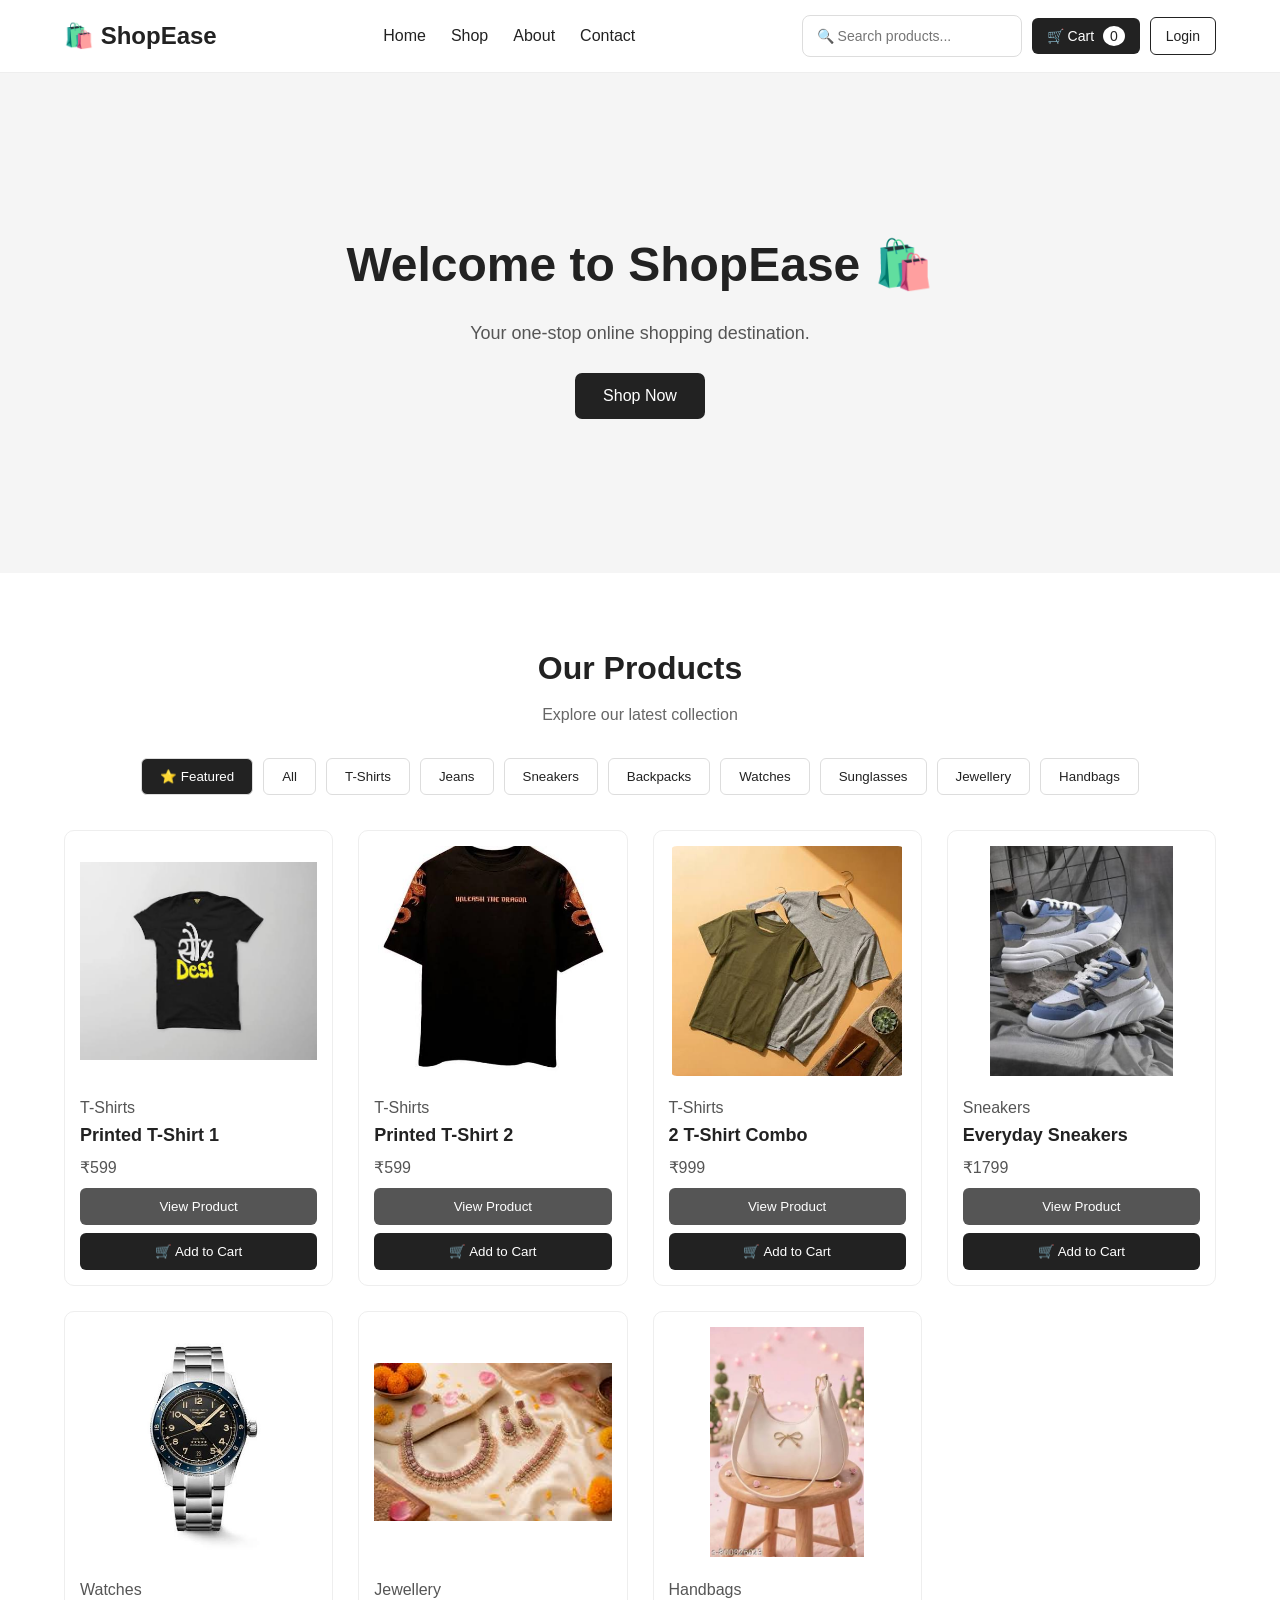
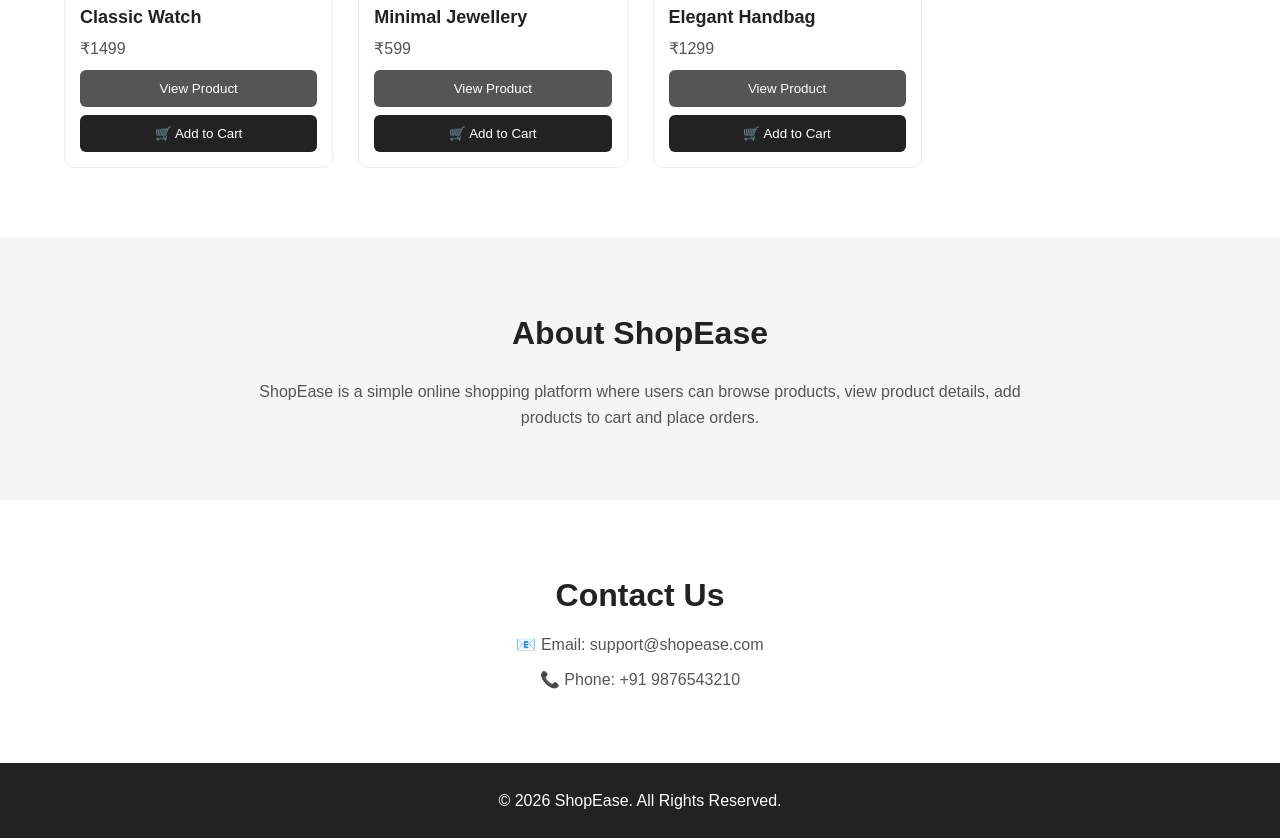
<file: index.html>
<!DOCTYPE html>
<html lang="en">

<head>

    <meta charset="UTF-8">

    <meta
        name="viewport"
        content="width=device-width, initial-scale=1.0"
    >

    <title>ShopEase</title>

    <link
        rel="stylesheet"
        href="style.css"
    >

</head>

<body>

    <!-- ================= HEADER ================= -->

    <header class="header">

        <div class="logo">
            🛍️ ShopEase
        </div>

        <nav class="nav">

            <a href="#home">
                Home
            </a>

            <a href="#shop">
                Shop
            </a>

            <a href="#about">
                About
            </a>

            <a href="#contact">
                Contact
            </a>

        </nav>

        <div class="header-buttons">

            <!-- SEARCH -->

            <div class="header-search">

                <input
                    type="text"
                    id="searchInput"
                    placeholder="🔍 Search products..."
                    oninput="searchProducts()"
                >

            </div>


            <!-- CART -->

            <button
                class="cart-button"
                onclick="openCart()"
            >
                🛒 Cart
                <span id="cartCount">0</span>
            </button>


            <!-- LOGIN -->

            <button
                id="loginButton"
                class="login-button"
                onclick="openLogin()"
            >
                Login
            </button>


            <!-- LOGOUT -->

            <button
                id="logoutButton"
                class="login-button"
                onclick="logout()"
                style="display: none;"
            >
                Logout
            </button>

        </div>

    </header>


    <!-- ================= HOME ================= -->

    <section
        id="home"
        class="hero"
    >

        <div class="hero-content">

            <h1>
                Welcome to ShopEase 🛍️
            </h1>

            <p>
                Your one-stop online shopping destination.
            </p>

            <button
                class="hero-btn"
                onclick="document.getElementById('shop').scrollIntoView()"
            >
                Shop Now
            </button>

        </div>

    </section>


    <!-- ================= SHOP ================= -->

    <section
        id="shop"
        class="shop-section"
    >

        <h2>
            Our Products
        </h2>

        <p class="section-subtitle">
            Explore our latest collection
        </p>


        <!-- CATEGORY BUTTONS -->

        <div
            id="categories"
            class="category-buttons"
        >

            <button
                onclick="showFeatured()"
                class="category-btn active"
            >
                ⭐ Featured
            </button>

            <button
                onclick="filterProducts('All')"
                class="category-btn"
            >
                All
            </button>

            <button
                onclick="filterProducts('T-Shirts')"
                class="category-btn"
            >
                T-Shirts
            </button>

            <button
                onclick="filterProducts('Jeans')"
                class="category-btn"
            >
                Jeans
            </button>

            <button
                onclick="filterProducts('Sneakers')"
                class="category-btn"
            >
                Sneakers
            </button>

            <button
                onclick="filterProducts('Backpacks')"
                class="category-btn"
            >
                Backpacks
            </button>

            <button
                onclick="filterProducts('Watches')"
                class="category-btn"
            >
                Watches
            </button>

            <button
                onclick="filterProducts('Sunglasses')"
                class="category-btn"
            >
                Sunglasses
            </button>

            <button
                onclick="filterProducts('Jewellery')"
                class="category-btn"
            >
                Jewellery
            </button>

            <button
                onclick="filterProducts('Handbags')"
                class="category-btn"
            >
                Handbags
            </button>

        </div>


        <!-- PRODUCT GRID -->

        <div
            id="productGrid"
            class="product-grid"
        ></div>

    </section>


    <!-- ================= ABOUT ================= -->

    <section
        id="about"
        class="about-section"
    >

        <h2>
            About ShopEase
        </h2>

        <p>
            ShopEase is a simple online shopping platform
            where users can browse products, view product
            details, add products to cart and place orders.
        </p>

    </section>


    <!-- ================= CONTACT ================= -->

    <section
        id="contact"
        class="contact-section"
    >

        <h2>
            Contact Us
        </h2>

        <p>
            📧 Email: support@shopease.com
        </p>

        <p>
            📞 Phone: +91 9876543210
        </p>

    </section>


    <!-- ================= PRODUCT DETAILS MODAL ================= -->

    <div
        id="productModal"
        class="modal"
    >

        <div class="product-detail-box">

            <button
                class="close-modal"
                onclick="closeProductDetails()"
            >
                ×
            </button>

            <div
                id="productDetails"
                class="product-details"
            ></div>

        </div>

    </div>


    <!-- ================= CART MODAL ================= -->

    <div
        id="cartModal"
        class="modal"
    >

        <div class="cart-box">

            <button
                class="close-modal"
                onclick="closeCart()"
            >
                ×
            </button>

            <h2>
                🛒 Your Cart
            </h2>

            <div
                id="cartItems"
                class="cart-items"
            ></div>

            <div class="cart-bottom">

                <strong>
                    Total:
                </strong>

                <strong id="cartTotal">
                    ₹0
                </strong>

            </div>

            <button
                class="checkout-btn"
                onclick="checkout()"
            >
                Proceed to Checkout
            </button>

        </div>

    </div>


    <!-- ================= CHECKOUT MODAL ================= -->

    <div
        id="checkoutModal"
        class="modal"
    >

        <div class="auth-box">

            <button
                class="close-modal"
                onclick="closeCheckout()"
            >
                ×
            </button>

            <h2>
                🛍️ Checkout
            </h2>

            <p>
                Enter your delivery details.
            </p>

            <form id="checkoutForm">

                <input
                    type="text"
                    id="checkoutName"
                    placeholder="Full Name"
                    required
                >

                <input
                    type="tel"
                    id="checkoutPhone"
                    placeholder="Phone Number"
                    required
                >

                <textarea
                    id="checkoutAddress"
                    placeholder="Delivery Address"
                    required
                ></textarea>

                <select
                    id="paymentMethod"
                    required
                >

                    <option value="">
                        Select Payment Method
                    </option>

                    <option value="Cash on Delivery">
                        Cash on Delivery
                    </option>

                    <option value="UPI">
                        UPI
                    </option>

                    <option value="Card">
                        Credit / Debit Card
                    </option>

                </select>

                <div
                    id="checkoutSummary"
                    style="
                        margin:15px 0;
                        padding:12px;
                        background:#f5f5f5;
                        border-radius:8px;
                    "
                ></div>

                <p
                    id="checkoutMessage"
                    class="form-message"
                ></p>

                <button
                    type="submit"
                    class="auth-btn"
                >
                    Place Order
                </button>

            </form>

        </div>

    </div>


    <!-- ================= LOGIN MODAL ================= -->

    <div
        id="loginModal"
        class="modal"
    >

        <div class="auth-box">

            <button
                class="close-modal"
                onclick="closeLogin()"
            >
                ×
            </button>

            <h2>
                Login
            </h2>

            <form id="loginForm">

                <input
                    type="email"
                    id="loginEmail"
                    placeholder="Email"
                    required
                >

                <input
                    type="password"
                    id="loginPassword"
                    placeholder="Password"
                    required
                >

                <button
                    type="submit"
                    class="auth-btn"
                >
                    Login
                </button>

                <p
                    id="loginMessage"
                    class="form-message"
                ></p>

                <p style="margin-top: 15px; text-align: center;">

                    Don't have an account?

                    <button
                        type="button"
                        onclick="showSignup()"
                        style="
                            border: none;
                            background: none;
                            color: #222;
                            font-weight: bold;
                            cursor: pointer;
                            text-decoration: underline;
                        "
                    >
                        Sign Up
                    </button>

                </p>

            </form>

        </div>

    </div>


    <!-- ================= SIGNUP MODAL ================= -->

    <div
        id="signupModal"
        class="modal"
    >

        <div class="auth-box">

            <button
                class="close-modal"
                onclick="closeSignup()"
            >
                ×
            </button>

            <h2>
                Create Account
            </h2>

            <form id="signupForm">

                <input
                    type="text"
                    id="signupName"
                    placeholder="Full Name"
                    required
                >

                <input
                    type="email"
                    id="signupEmail"
                    placeholder="Email"
                    required
                >

                <input
                    type="password"
                    id="signupPassword"
                    placeholder="Password"
                    required
                >

                <input
                    type="password"
                    id="signupConfirm"
                    placeholder="Confirm Password"
                    required
                >

                <label style="font-size: 14px; text-align: left;">

                    <input
                        type="checkbox"
                        id="signupTerms"
                    >

                    I agree to the Terms & Conditions

                </label>

                <button
                    type="submit"
                    class="auth-btn"
                >
                    Sign Up
                </button>

                <p
                    id="signupMessage"
                    class="form-message"
                ></p>

                <p style="margin-top: 15px; text-align: center;">

                    Already have an account?

                    <button
                        type="button"
                        onclick="showLogin()"
                        style="
                            border: none;
                            background: none;
                            color: #222;
                            font-weight: bold;
                            cursor: pointer;
                            text-decoration: underline;
                        "
                    >
                        Login
                    </button>

                </p>

            </form>

        </div>

    </div>


    <!-- ================= FOOTER ================= -->

    <footer>

        <p>
            © 2026 ShopEase. All Rights Reserved.
        </p>

    </footer>


    <script src="script.js"></script>

</body>

</html>
</file>
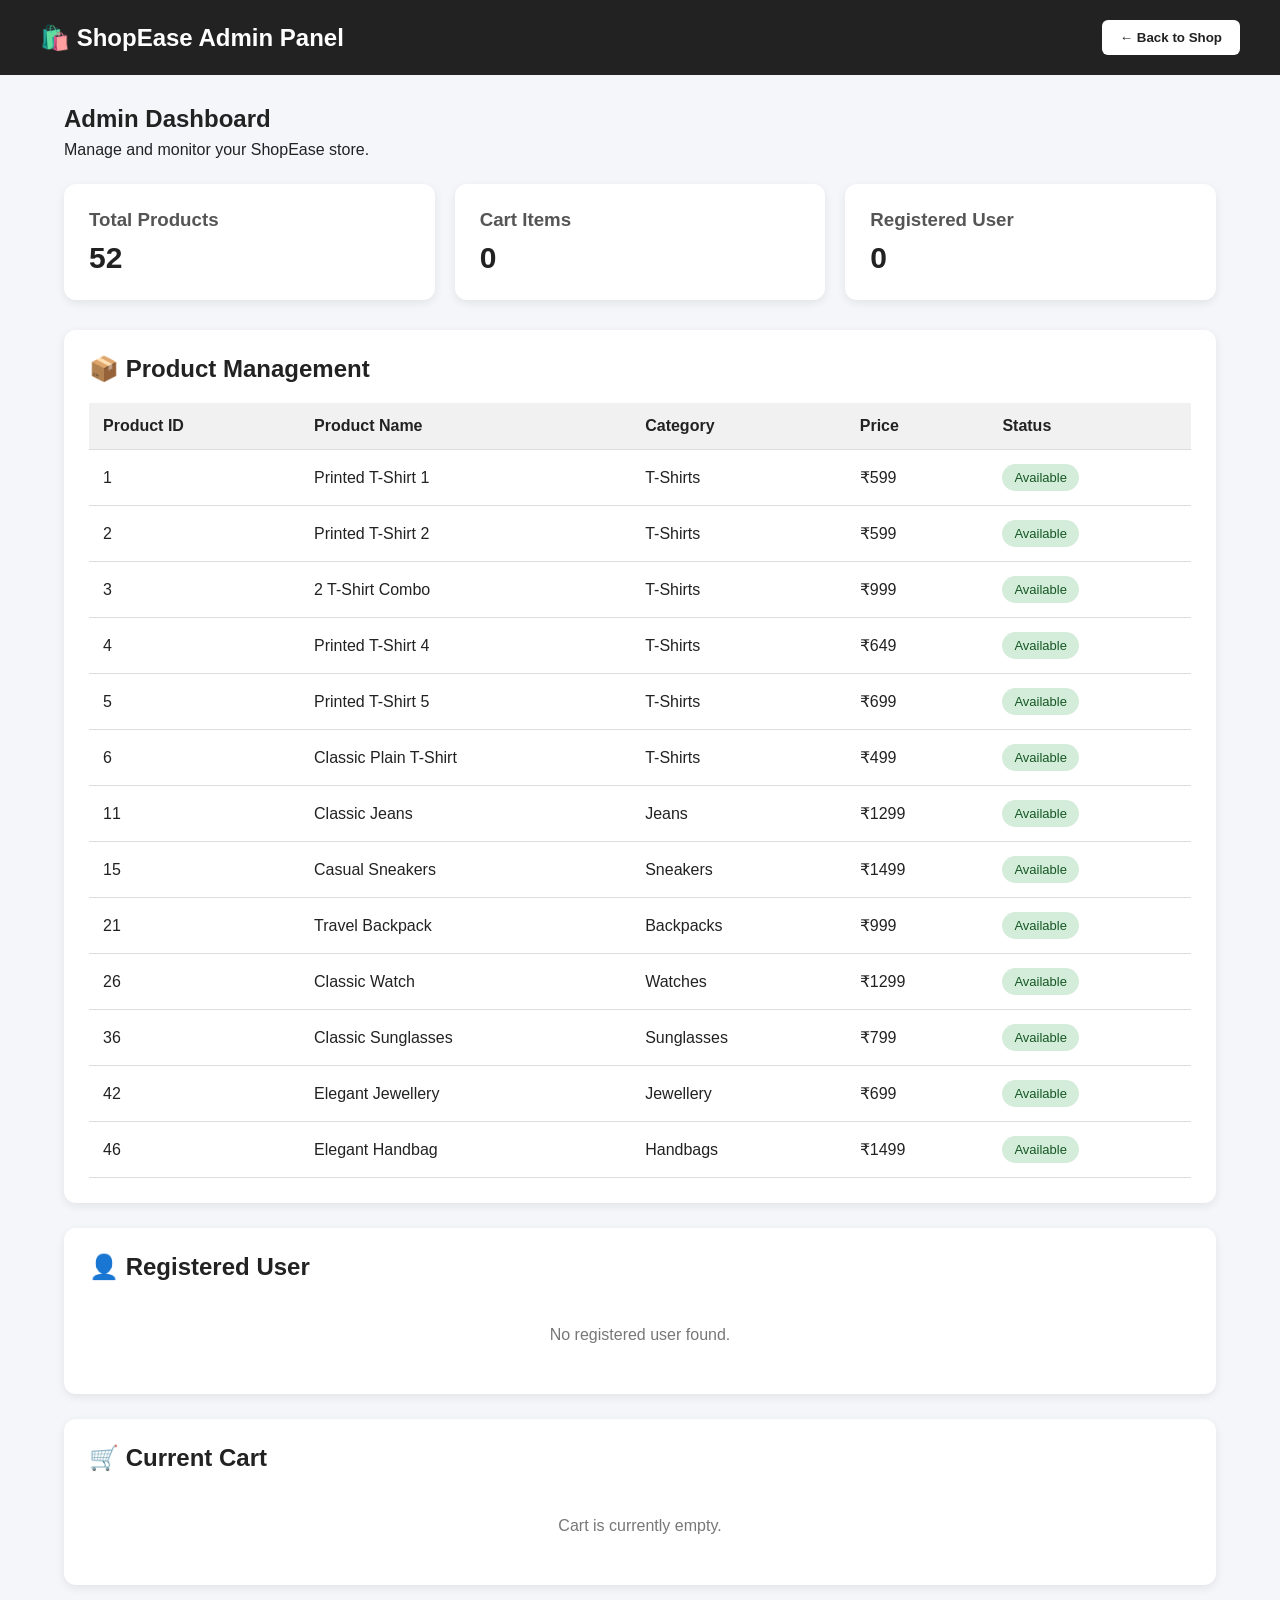
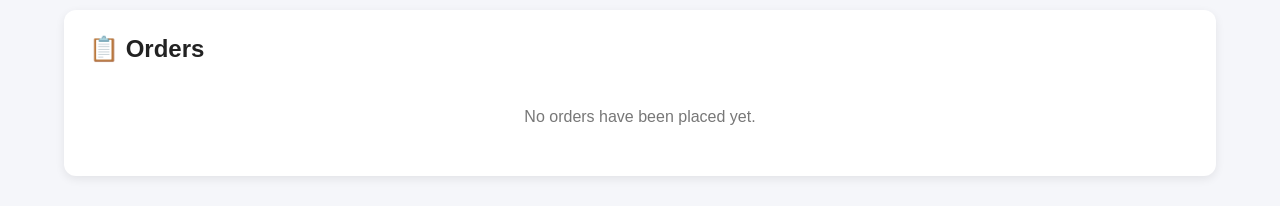
<file: admin.html>
<!DOCTYPE html>
<html lang="en">

<head>
    <meta charset="UTF-8">
    <meta name="viewport" content="width=device-width, initial-scale=1.0">

    <title>ShopEase Admin Panel</title>

    <style>
        * {
            margin: 0;
            padding: 0;
            box-sizing: border-box;
            font-family: Arial, sans-serif;
        }

        body {
            background: #f5f6fa;
            color: #222;
        }

        header {
            background: #222;
            color: white;
            padding: 20px 40px;
            display: flex;
            justify-content: space-between;
            align-items: center;
        }

        header h1 {
            font-size: 24px;
        }

        .back-btn {
            background: white;
            color: #222;
            border: none;
            padding: 10px 18px;
            border-radius: 6px;
            cursor: pointer;
            font-weight: bold;
        }

        .container {
            width: 90%;
            max-width: 1200px;
            margin: 30px auto;
        }

        .welcome {
            margin-bottom: 25px;
        }

        .welcome h2 {
            margin-bottom: 8px;
        }

        .dashboard {
            display: grid;
            grid-template-columns: repeat(3, 1fr);
            gap: 20px;
            margin-bottom: 30px;
        }

        .card {
            background: white;
            padding: 25px;
            border-radius: 12px;
            box-shadow: 0 3px 10px rgba(0, 0, 0, 0.08);
        }

        .card h3 {
            margin-bottom: 10px;
            color: #555;
        }

        .card p {
            font-size: 30px;
            font-weight: bold;
        }

        .section {
            background: white;
            padding: 25px;
            border-radius: 12px;
            margin-bottom: 25px;
            box-shadow: 0 3px 10px rgba(0, 0, 0, 0.08);
        }

        .section h2 {
            margin-bottom: 20px;
        }

        table {
            width: 100%;
            border-collapse: collapse;
        }

        th,
        td {
            padding: 14px;
            text-align: left;
            border-bottom: 1px solid #ddd;
        }

        th {
            background: #f1f1f1;
        }

        .status {
            display: inline-block;
            padding: 6px 12px;
            border-radius: 20px;
            background: #d4edda;
            color: #155724;
            font-size: 13px;
        }

        .empty {
            text-align: center;
            padding: 25px;
            color: #777;
        }

        @media (max-width: 700px) {
            .dashboard {
                grid-template-columns: 1fr;
            }

            header {
                padding: 15px 20px;
            }

            .container {
                width: 94%;
            }

            table {
                font-size: 13px;
            }
        }
    </style>
</head>

<body>

    <header>

        <h1>🛍️ ShopEase Admin Panel</h1>

        <button class="back-btn" onclick="goBack()">
            ← Back to Shop
        </button>

    </header>


    <div class="container">

        <div class="welcome">

            <h2>Admin Dashboard</h2>

            <p>Manage and monitor your ShopEase store.</p>

        </div>


        <!-- Dashboard Cards -->

        <div class="dashboard">

            <div class="card">

                <h3>Total Products</h3>

                <p id="totalProducts">0</p>

            </div>


            <div class="card">

                <h3>Cart Items</h3>

                <p id="cartItems">0</p>

            </div>


            <div class="card">

                <h3>Registered User</h3>

                <p id="registeredUser">0</p>

            </div>

        </div>


        <!-- Product Management -->

        <div class="section">

            <h2>📦 Product Management</h2>

            <table>

                <thead>

                    <tr>

                        <th>Product ID</th>

                        <th>Product Name</th>

                        <th>Category</th>

                        <th>Price</th>

                        <th>Status</th>

                    </tr>

                </thead>

                <tbody id="productTable">

                </tbody>

            </table>

        </div>


        <!-- User Information -->

        <div class="section">

            <h2>👤 Registered User</h2>

            <div id="userInfo">

                <p class="empty">
                    No registered user found.
                </p>

            </div>

        </div>


        <!-- Cart Information -->

        <div class="section">

            <h2>🛒 Current Cart</h2>

            <div id="cartInfo">

                <p class="empty">
                    Cart is currently empty.
                </p>

            </div>

        </div>


        <!-- Orders Information -->

        <div class="section">

            <h2>📋 Orders</h2>

            <div id="ordersInfo">

                <p class="empty">
                    No orders have been placed yet.
                </p>

            </div>

        </div>


    </div>


    <script>

        const products = [

            {
                id: 1,
                name: "Printed T-Shirt 1",
                category: "T-Shirts",
                price: 599
            },

            {
                id: 2,
                name: "Printed T-Shirt 2",
                category: "T-Shirts",
                price: 599
            },

            {
                id: 3,
                name: "2 T-Shirt Combo",
                category: "T-Shirts",
                price: 999
            },

            {
                id: 4,
                name: "Printed T-Shirt 4",
                category: "T-Shirts",
                price: 649
            },

            {
                id: 5,
                name: "Printed T-Shirt 5",
                category: "T-Shirts",
                price: 699
            },

            {
                id: 6,
                name: "Classic Plain T-Shirt",
                category: "T-Shirts",
                price: 499
            },

            {
                id: 11,
                name: "Classic Jeans",
                category: "Jeans",
                price: 1299
            },

            {
                id: 15,
                name: "Casual Sneakers",
                category: "Sneakers",
                price: 1499
            },

            {
                id: 21,
                name: "Travel Backpack",
                category: "Backpacks",
                price: 999
            },

            {
                id: 26,
                name: "Classic Watch",
                category: "Watches",
                price: 1299
            },

            {
                id: 36,
                name: "Classic Sunglasses",
                category: "Sunglasses",
                price: 799
            },

            {
                id: 42,
                name: "Elegant Jewellery",
                category: "Jewellery",
                price: 699
            },

            {
                id: 46,
                name: "Elegant Handbag",
                category: "Handbags",
                price: 1499
            }

        ];


        // ==========================================
        // LOAD DASHBOARD
        // ==========================================

        function loadDashboard() {

            const cart =
                JSON.parse(localStorage.getItem("shopEaseCart")) || [];

            const user =
                JSON.parse(localStorage.getItem("shopEaseUser"));


            document.getElementById("totalProducts").textContent =
                "52";


            let cartCount = 0;

            cart.forEach(function(item) {

                cartCount += item.quantity;

            });


            document.getElementById("cartItems").textContent =
                cartCount;


            document.getElementById("registeredUser").textContent =
                user ? "1" : "0";


            displayProducts();

            displayUser();

            displayCart();

            displayOrders();

        }


        // ==========================================
        // DISPLAY PRODUCTS
        // ==========================================

        function displayProducts() {

            const table =
                document.getElementById("productTable");

            table.innerHTML = "";


            products.forEach(function(product) {

                table.innerHTML += `

                    <tr>

                        <td>${product.id}</td>

                        <td>${product.name}</td>

                        <td>${product.category}</td>

                        <td>₹${product.price}</td>

                        <td>
                            <span class="status">
                                Available
                            </span>
                        </td>

                    </tr>

                `;

            });

        }


        // ==========================================
        // DISPLAY USER
        // ==========================================

        function displayUser() {

            const user =
                JSON.parse(localStorage.getItem("shopEaseUser"));

            const userInfo =
                document.getElementById("userInfo");


            if (!user) {

                userInfo.innerHTML = `
                    <p class="empty">
                        No registered user found.
                    </p>
                `;

                return;

            }


            userInfo.innerHTML = `

                <p><strong>Name:</strong> ${user.name}</p>

                <p><strong>Email:</strong> ${user.email}</p>

            `;

        }


        // ==========================================
        // DISPLAY CART
        // ==========================================

        function displayCart() {

            const cart =
                JSON.parse(localStorage.getItem("shopEaseCart")) || [];

            const cartInfo =
                document.getElementById("cartInfo");


            if (cart.length === 0) {

                cartInfo.innerHTML = `
                    <p class="empty">
                        Cart is currently empty.
                    </p>
                `;

                return;

            }


            let html = "<table>";

            html += `

                <tr>

                    <th>Product</th>

                    <th>Price</th>

                    <th>Quantity</th>

                    <th>Total</th>

                </tr>

            `;


            cart.forEach(function(item) {

                html += `

                    <tr>

                        <td>${item.name}</td>

                        <td>₹${item.price}</td>

                        <td>${item.quantity}</td>

                        <td>₹${item.price * item.quantity}</td>

                    </tr>

                `;

            });


            html += "</table>";

            cartInfo.innerHTML = html;

        }


        // ==========================================
        // DISPLAY ORDERS
        // ==========================================

        function displayOrders() {

            const orders =
                JSON.parse(
                    localStorage.getItem("shopEaseOrders")
                ) || [];

            const ordersInfo =
                document.getElementById("ordersInfo");


            if (orders.length === 0) {

                ordersInfo.innerHTML = `
                    <p class="empty">
                        No orders have been placed yet.
                    </p>
                `;

                return;

            }


            let html = "";


            orders.forEach(function(order) {

                html += `

                    <div style="
                        border: 1px solid #ddd;
                        padding: 18px;
                        margin-bottom: 20px;
                        border-radius: 8px;
                    ">

                        <h3>
                            🧾 Order ID: ${order.orderId}
                        </h3>

                        <p>
                            <strong>Date:</strong>
                            ${order.date}
                        </p>

                        <p>
                            <strong>Customer Name:</strong>
                            ${order.customerName}
                        </p>

                        <p>
                            <strong>Phone:</strong>
                            ${order.customerPhone}
                        </p>

                        <p>
                            <strong>Address:</strong>
                            ${order.customerAddress}
                        </p>

                        <p>
                            <strong>Payment Method:</strong>
                            ${order.paymentMethod}
                        </p>

                        <h4 style="margin-top: 15px;">
                            Ordered Products
                        </h4>

                        <table>

                            <tr>

                                <th>Product</th>

                                <th>Price</th>

                                <th>Quantity</th>

                                <th>Total</th>

                            </tr>

                `;


                order.items.forEach(function(item) {

                    html += `

                        <tr>

                            <td>
                                ${item.name}
                                ${
                                    item.color
                                    ?
                                    ` (${item.color})`
                                    :
                                    ""
                                }
                            </td>

                            <td>
                                ₹${item.price}
                            </td>

                            <td>
                                ${item.quantity}
                            </td>

                            <td>
                                ₹${item.price * item.quantity}
                            </td>

                        </tr>

                    `;

                });


                html += `

                        </table>

                        <p style="
                            margin-top: 15px;
                            font-size: 18px;
                            font-weight: bold;
                        ">
                            Order Total: ₹${order.total}
                        </p>

                    </div>

                `;

            });


            ordersInfo.innerHTML = html;

        }


        // ==========================================
        // BACK TO SHOP
        // ==========================================

        function goBack() {

            window.location.href = "index.html";

        }


        // ==========================================
        // INITIAL LOAD
        // ==========================================

        loadDashboard();

    </script>

</body>

</html>
</file>
<file: style.css>
/* ================= GLOBAL ================= */

* {
    margin: 0;
    padding: 0;
    box-sizing: border-box;
}

html {
    scroll-behavior: smooth;
}

body {
    font-family: Arial, sans-serif;
    background: #ffffff;
    color: #222;
    line-height: 1.6;
}

button {
    font-family: inherit;
}

a {
    text-decoration: none;
    color: inherit;
}


/* ================= HEADER ================= */

.header {
    width: 100%;
    padding: 15px 5%;
    background: #ffffff;
    border-bottom: 1px solid #eeeeee;
    display: flex;
    align-items: center;
    justify-content: space-between;
    gap: 20px;
    position: sticky;
    top: 0;
    z-index: 1000;
}

.logo {
    font-size: 24px;
    font-weight: bold;
}

.nav {
    display: flex;
    gap: 25px;
}

.nav a {
    color: #222;
    font-weight: 500;
}

.nav a:hover {
    color: #555;
}

.header-buttons {
    display: flex;
    align-items: center;
    gap: 10px;
}

.cart-button,
.login-button,
.admin-button {
    padding: 10px 15px;
    border-radius: 6px;
    cursor: pointer;
    font-size: 14px;
}

.cart-button {
    border: none;
    background: #222;
    color: #ffffff;
}

.cart-button span {
    background: #ffffff;
    color: #222;
    border-radius: 50%;
    padding: 2px 7px;
    margin-left: 5px;
}

.login-button {
    border: 1px solid #222;
    background: #ffffff;
    color: #222;
}

.admin-button {
    background: #f5f5f5;
    border: 1px solid #ddd;
}

.cart-button:hover {
    background: #444;
}

.login-button:hover,
.admin-button:hover {
    background: #f5f5f5;
}


/* ================= HERO ================= */

.hero {
    min-height: 500px;
    display: flex;
    align-items: center;
    justify-content: center;
    text-align: center;
    padding: 50px 20px;
    background: #f5f5f5;
}

.hero-content h1 {
    font-size: 48px;
    margin-bottom: 15px;
}

.hero-content p {
    font-size: 18px;
    margin-bottom: 25px;
    color: #555;
}

.hero-btn {
    padding: 14px 28px;
    border: none;
    background: #222;
    color: #ffffff;
    border-radius: 7px;
    cursor: pointer;
    font-size: 16px;
}

.hero-btn:hover {
    background: #444;
}


/* ================= SHOP ================= */

.shop-section {
    padding: 70px 5%;
}

.shop-section h2,
.about-section h2,
.contact-section h2 {
    text-align: center;
    font-size: 32px;
    margin-bottom: 8px;
}

.section-subtitle {
    text-align: center;
    color: #666;
    margin-bottom: 30px;
}


/* ================= CATEGORY BUTTONS ================= */

.category-buttons {
    display: flex;
    justify-content: center;
    flex-wrap: wrap;
    gap: 10px;
    margin-bottom: 35px;
}

.category-btn {
    padding: 10px 18px;
    border: 1px solid #ddd;
    background: #ffffff;
    color: #222;
    border-radius: 6px;
    cursor: pointer;
}

.category-btn:hover,
.category-btn.active {
    background: #222;
    color: #ffffff;
}


/* ================= PRODUCT GRID ================= */

.product-grid {
    display: grid;
    grid-template-columns: repeat(4, 1fr);
    gap: 25px;
}

.product-card {
    border: 1px solid #eeeeee;
    border-radius: 10px;
    padding: 15px;
    background: #ffffff;
    transition: 0.2s;
}

.product-card:hover {
    transform: translateY(-3px);
    box-shadow: 0 5px 20px rgba(0, 0, 0, 0.08);
}

.product-card img {
    width: 100%;
    height: 230px;
    object-fit: contain;
    border-radius: 8px;
    margin-bottom: 12px;
}

.product-card h3 {
    font-size: 18px;
    margin-bottom: 5px;
}

.product-card p {
    color: #555;
}

.product-card .price {
    font-weight: bold;
    font-size: 18px;
    color: #222;
    margin-bottom: 10px;
}


/* ================= PRODUCT BUTTONS ================= */

.product-card button {
    width: 100%;
    padding: 11px;
    border: none;
    background: #222;
    color: #ffffff;
    border-radius: 6px;
    cursor: pointer;
    margin-top: 8px;
}

.product-card button:hover {
    background: #444;
}

.view-product-btn {
    background: #555 !important;
}

.add-cart-btn {
    background: #222 !important;
}


/* ================= ABOUT ================= */

.about-section {
    padding: 70px 10%;
    background: #f5f5f5;
    text-align: center;
}

.about-section p {
    max-width: 800px;
    margin: 20px auto 0;
    color: #555;
}


/* ================= CONTACT ================= */

.contact-section {
    padding: 70px 10%;
    text-align: center;
}

.contact-section p {
    margin-top: 10px;
    color: #555;
}


/* ================= MODALS ================= */

.modal {
    display: none;
    position: fixed;
    inset: 0;
    background: rgba(0, 0, 0, 0.6);
    z-index: 2000;
    align-items: center;
    justify-content: center;
    padding: 20px;
}

.modal.show {
    display: flex;
}


/* ================= CLOSE BUTTON ================= */

.close-modal {
    position: absolute;
    top: 12px;
    right: 15px;
    width: 38px;
    height: 38px;
    border: none;
    background: #222;
    color: #ffffff;
    border-radius: 50%;
    font-size: 25px;
    font-weight: bold;
    line-height: 38px;
    text-align: center;
    cursor: pointer;
    z-index: 10;
}

.close-modal:hover {
    background: #444;
}


/* ================= PRODUCT DETAILS ================= */

#productModal .product-detail-box {
    width: 800px;
    max-width: 92%;
    padding: 35px;
    background: #ffffff;
    border-radius: 12px;
    position: relative;
    max-height: 90vh;
    overflow-y: auto;
}

#productModal .product-details {
    display: grid;
    grid-template-columns: 1fr 1fr;
    gap: 35px;
    align-items: center;
}

#productModal .detail-image {
    width: 100%;
    max-height: 450px;
    object-fit: contain;
    border-radius: 12px;
}

#productModal .detail-category {
    color: #777;
    margin-bottom: 5px;
}

#productModal .detail-name {
    font-size: 30px;
    margin-bottom: 10px;
}

#productModal .detail-price {
    font-size: 22px;
    font-weight: bold;
    margin-bottom: 15px;
}

#productModal .detail-description {
    font-size: 16px;
    line-height: 1.6;
    margin-bottom: 20px;
    color: #555;
    background: #f5f5f5;
    padding: 14px 16px;
    border-radius: 8px;
}

#productModal .color-options {
    display: flex;
    flex-wrap: wrap;
    gap: 10px;
    margin: 15px 0 25px;
}

#productModal .color-option {
    padding: 10px 16px;
    border-radius: 8px;
    cursor: pointer;
    border: 1px solid #ddd;
    background: #ffffff;
}

#productModal .color-option:hover {
    background: #f5f5f5;
}

#productModal .detail-add-btn {
    width: 100%;
    padding: 14px;
    font-size: 16px;
    cursor: pointer;
    border: none;
    background: #222;
    color: #ffffff;
    border-radius: 7px;
}

#productModal .detail-add-btn:hover {
    background: #444;
}


/* ================= CART ================= */

.cart-box {
    background: #ffffff;
    width: 600px;
    max-width: 92%;
    padding: 35px;
    border-radius: 12px;
    position: relative;
    max-height: 90vh;
    overflow-y: auto;
}

.cart-box h2 {
    margin-bottom: 20px;
}


/* CART ITEMS */

.cart-items {
    max-height: 400px;
    overflow-y: auto;
}

.cart-item {
    display: flex;
    align-items: center;
    justify-content: space-between;
    gap: 15px;
    padding: 15px;
    margin-bottom: 10px;
    background: #f5f5f5;
    border: 1px solid #eeeeee;
    border-radius: 8px;
}

.cart-item-info {
    display: flex;
    align-items: center;
    gap: 15px;
}

.cart-item-image {
    width: 70px;
    height: 70px;
    object-fit: contain;
    border-radius: 6px;
    background: #ffffff;
}

.cart-item h4 {
    margin-bottom: 5px;
}

.cart-item p {
    color: #666;
}


/* REMOVE BUTTON */

.remove-btn {
    border: none;
    background: #c62828;
    color: #ffffff;
    padding: 8px 12px;
    border-radius: 5px;
    cursor: pointer;
}

.remove-btn:hover {
    background: #a51f1f;
}


/* CART TOTAL */

.cart-bottom {
    display: flex;
    justify-content: space-between;
    align-items: center;
    margin-top: 20px;
    padding-top: 15px;
    border-top: 1px solid #ddd;
    font-size: 18px;
}


/* PROCEED TO CHECKOUT */

.checkout-btn {
    width: 100%;
    padding: 16px;
    margin-top: 20px;
    border: none;
    background: #222;
    color: #ffffff;
    border-radius: 8px;
    font-size: 17px;
    font-weight: bold;
    cursor: pointer;
}

.checkout-btn:hover {
    background: #444;
}


/* ================= CHECKOUT ================= */

#checkoutModal .auth-box {
    width: 500px;
    max-width: 92%;
    padding: 35px;
    background: #ffffff;
    border-radius: 12px;
    position: relative;
}

#checkoutModal h2 {
    font-size: 28px;
    margin-bottom: 8px;
}

#checkoutModal form {
    display: flex;
    flex-direction: column;
    gap: 15px;
}

#checkoutModal input,
#checkoutModal textarea,
#checkoutModal select {
    width: 100%;
    padding: 14px 16px;
    border: 1px solid #ddd;
    border-radius: 8px;
    font-size: 15px;
    font-family: inherit;
    box-sizing: border-box;
}

#checkoutModal textarea {
    resize: vertical;
    min-height: 100px;
}

#checkoutModal select {
    background: white;
}

#checkoutSummary {
    text-align: left;
    font-size: 15px;
    line-height: 1.6;
}

#checkoutModal .auth-btn {
    width: 100%;
    padding: 14px;
    font-size: 16px;
    cursor: pointer;
    border: none;
    background: #222;
    color: #ffffff;
    border-radius: 7px;
}

#checkoutModal .auth-btn:hover {
    background: #444;
}


/* ================= LOGIN / SIGNUP ================= */

.auth-box {
    width: 450px;
    max-width: 92%;
    background: #ffffff;
    padding: 35px;
    border-radius: 12px;
    position: relative;
}

.auth-box h2 {
    margin-bottom: 20px;
}

.auth-box form {
    display: flex;
    flex-direction: column;
    gap: 15px;
}

.auth-box input {
    width: 100%;
    padding: 14px 16px;
    border: 1px solid #ddd;
    border-radius: 8px;
    font-size: 15px;
}

.auth-btn {
    border: none;
    background: #222;
    color: #ffffff;
    padding: 13px;
    border-radius: 7px;
    cursor: pointer;
}

.auth-btn:hover {
    background: #444;
}

.form-message {
    text-align: center;
    font-size: 14px;
}


/* ================= EMPTY CART ================= */

.empty-cart {
    text-align: center;
    padding: 30px 10px;
    color: #777;
}


/* ================= FOOTER ================= */

footer {
    padding: 25px;
    background: #222;
    color: #ffffff;
    text-align: center;
}


/* ================= RESPONSIVE ================= */

@media (max-width: 1000px) {

    .product-grid {
        grid-template-columns: repeat(3, 1fr);
    }

    .nav {
        gap: 15px;
    }

}


@media (max-width: 800px) {

    .header {
        flex-wrap: wrap;
    }

    .nav {
        order: 3;
        width: 100%;
        justify-content: center;
    }

    .product-grid {
        grid-template-columns: repeat(2, 1fr);
    }

}


@media (max-width: 700px) {

    #productModal .product-details {
        grid-template-columns: 1fr;
        gap: 20px;
    }

    #productModal .product-detail-box {
        width: 92%;
        padding: 25px;
    }

    .cart-box {
        width: 92%;
        padding: 25px;
    }

    .cart-item {
        flex-direction: column;
        align-items: flex-start;
    }

    .remove-btn {
        width: 100%;
    }

    .hero-content h1 {
        font-size: 36px;
    }

}


@media (max-width: 550px) {

    .header-buttons {
        width: 100%;
        justify-content: center;
    }

    .product-grid {
        grid-template-columns: 1fr;
    }

    .nav {
        flex-wrap: wrap;
    }

    .category-buttons {
        justify-content: flex-start;
        overflow-x: auto;
        flex-wrap: nowrap;
        padding-bottom: 5px;
    }

    .category-btn {
        white-space: nowrap;
    }

}
/* Header Search */
.header-buttons {
    display: flex;
    align-items: center;
    gap: 10px;
}

.header-search input {
    width: 220px;
    height: 42px;
    padding: 0 14px;
    border: 1px solid #ddd;
    border-radius: 8px;
    font-size: 14px;
    outline: none;
    box-sizing: border-box;
}

.header-search input:focus {
    border-color: #222;
}
.header-buttons {
    display: flex;
    align-items: center;
    gap: 10px;
}

.header-search input {
    width: 220px;
    height: 42px;
    padding: 0 14px;
    border: 1px solid #ddd;
    border-radius: 8px;
    font-size: 14px;
    outline: none;
    box-sizing: border-box;
}

.header-search input:focus {
    border-color: #222;
}
</file>
